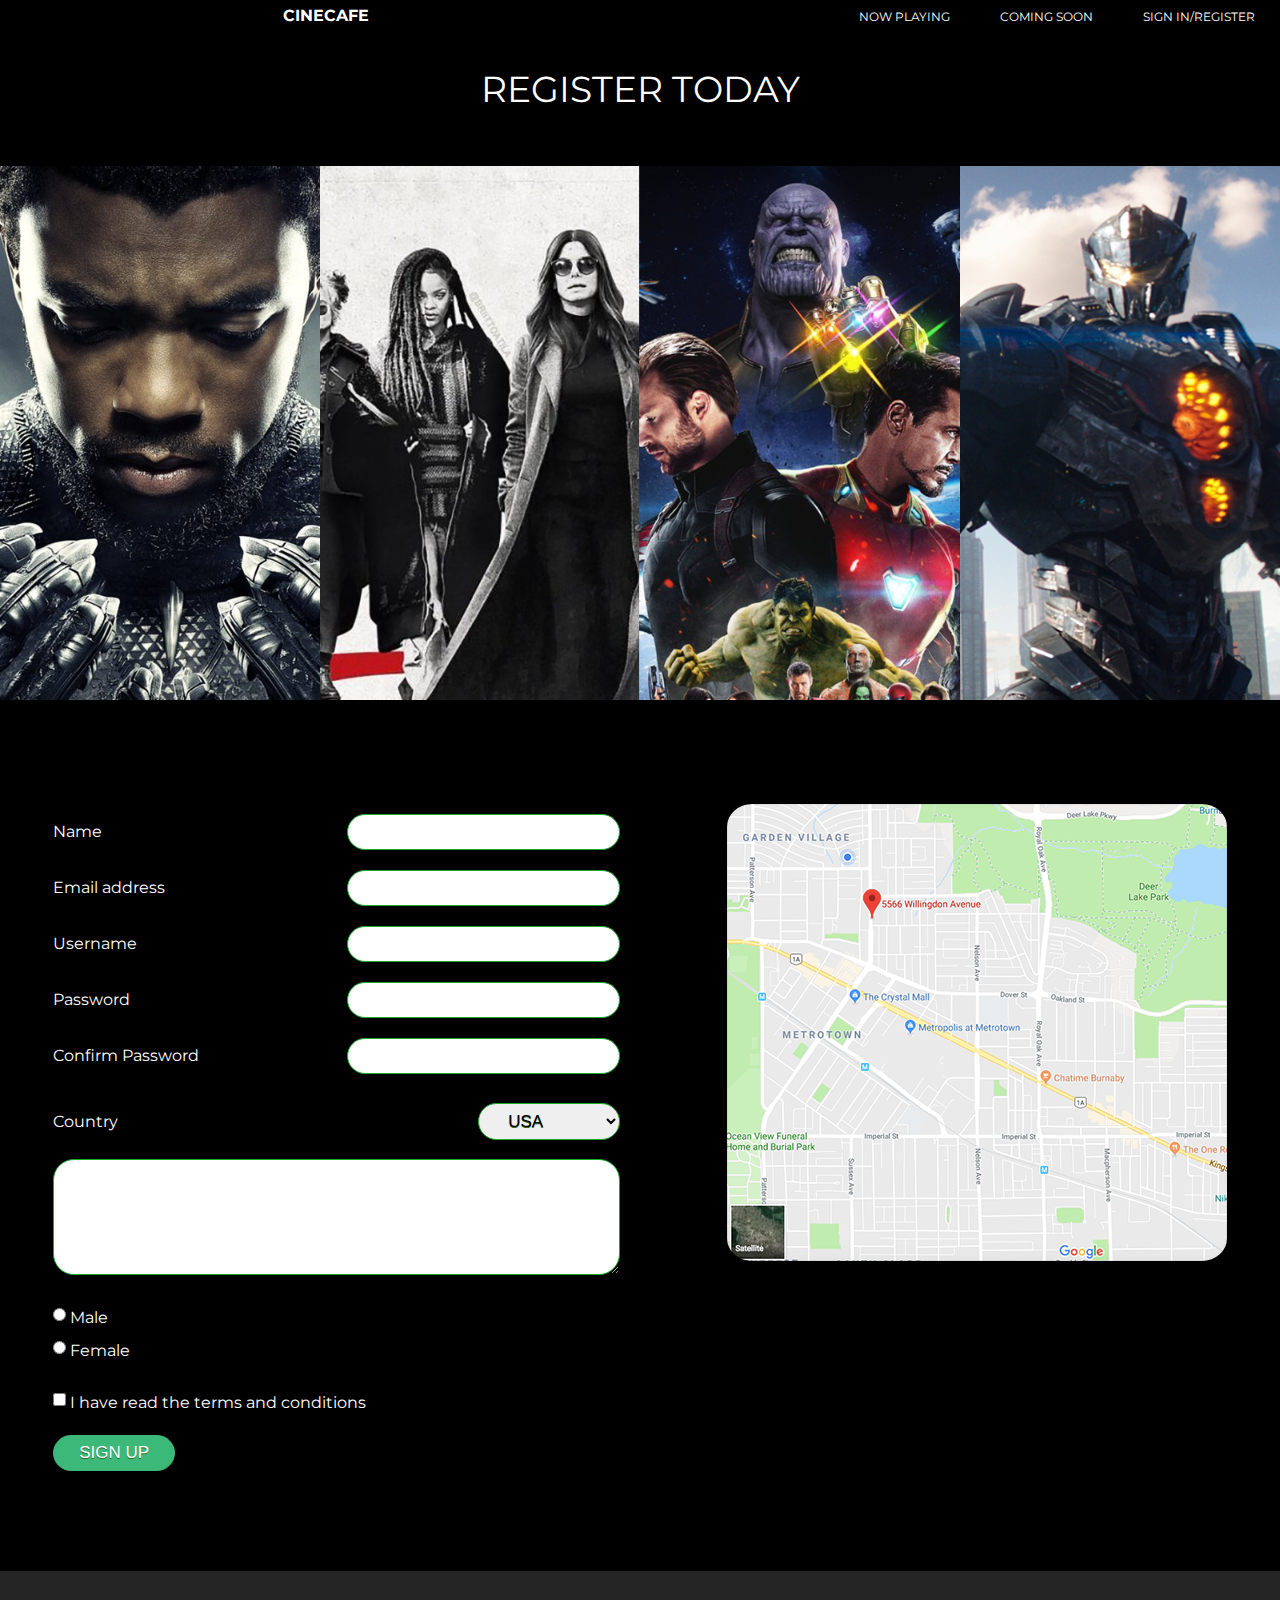
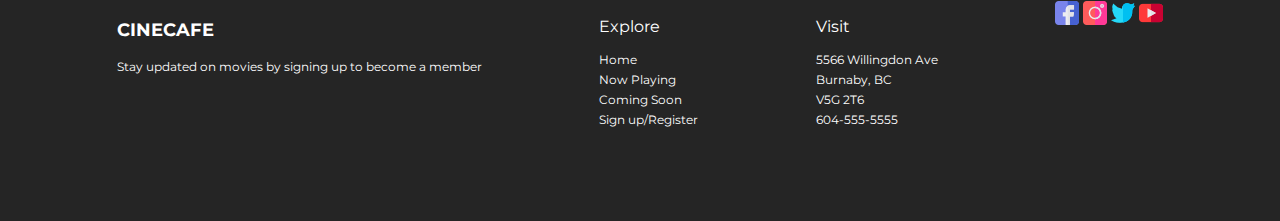
<file: signup.html>
<!DOCTYPE html>
<html lang="en">
<head>
    <meta charset="UTF-8">
    <meta name="viewport" content="width=device-width, initial-scale=1.0">
    <meta http-equiv="X-UA-Compatible" content="ie=edge">
    <title>CineCafe</title>
    <link rel="stylesheet" href="styles/styles.css">
    <link href="https://fonts.googleapis.com/css?family=Montserrat" rel="stylesheet">
</head>
<body>
        <span onclick="openNav()">&#9776;</span>
        
               <!-- Desktop Nav -->
                   <header id="desktop-nav">
                       <nav>
                           <ul>
                               <li><a href="index.html" id="logo">CINECAFE</a></li>
                               <li><a href="index.html">NOW PLAYING</a></li>
                               <li><a href="index.html">COMING SOON</a></li>
                               <li><a href="signup.html">SIGN IN/REGISTER</a></li>
                           </ul>
                       </nav>
                   </header>
               
               <!-- Mobile Nav -->
                   <div id="mobile-nav" class="overlay">
                           <a href="javascript:void(0)" class="closebtn" onclick="closeNav()">&times;</a>
                           <div class="overlay-content">
                             <a href="index.html">CINECAFE</a> 
                             <br>
                             <a href="index.html">Now Playing</a>
                             <a href="index.html">Coming Soon</a>
                             <a href="signup.html">Sign In/Register</a>
                           </div>
                   </div>

        <main>
            <section class="sign-up">
                <p class="section-title">REGISTER TODAY</p>
                <br>
                <img src="images/signup-banner.png" alt="movie banner">
                
                <form action="" method="post" name="form-submit" 
                class="form-submit" id="form-submit">
                 
                <!-- Name -->
                <div class="register-map">
                    <div class="register-form">
                        <div class="form-field">
                            <div class="left-label">
                                <label for="name">Name</label>
                            </div>
                            <div class="right-input">
                                <input type="name" name="name" id="name">
                            </div>
                        </div>
                        <!--Email -->
                        <div class="form-field">
                            <div class="left-label">
                                <label for="email">Email address</label>
                            </div>
                            <div class="right-input">
                                <input type="email" name="email" id="email" />
                            </div>
                        </div>

                        <!--Username -->
                        <div class="form-field">
                            <div class="left-label">
                                <label for="username">Username</label> 
                            </div>
                            <div class="right-input">
                                <input type="username" name="username" id="username" />
                            </div>
                        </div>
                        
                        <!-- Password -->
                        <div class="form-field">
                            <div class="left-label">
                                <label for="password">Password</label>
                            </div>
                            <div class="right-input">
                                <input type="password" name="password" id="password" />
                            </div>
                        </div>
                    
                        
                        <!-- Password Confirmation -->
                        <div class="form-field">
                            <div class="left-label">
                                <label for="password-confirmation" required>Confirm Password</label>
                            </div>
                            <div class="right-input">
                                <input type="password" name="password-confirmation" id="password-confirmation" />
                            </div>
                        </div>
                        <br>
                        <!-- Country -->
                        <div class="form-field">
                            <div class="left-label">
                                <label for="country">Country</label> 
                            </div>
                            <div class="right-input">
                                <select name="country" id="country">
                                    <option value="">USA</option>
                                    <option value="">Canada</option>
                                    <option value="">Mauritius</option>
                                    <option value="">China</option>
                                    <option value="">Mexico</option>
                                    <option value="">Japan</option>
                                    <option value="">Brazil</option>
                                    <option value="">Germany</option>
                                    <option value="">Korea</option>
                                    <option value="">Croatia</option>
                                    <option value="">Russia</option>
                                    <option value="">Belgium</option>
                                    <option value="">Australia</option>
                                </select>
                            </div>
                        </div>
                        <br>
                        
                        <textarea rows="5" cols="50" placeholder="Comments">
                            
                        </textarea>
                            <br>
                        
                                <br><input type="radio" id="male" value="male" name="sex">
                                <label for="male">Male</label>
                                <br>
                            
                                <input type="radio" id="female" value="female" name="sex">
                                <label for="female">Female</label>
                            <br>
                                <br><input type="checkbox" id="Accept" value="Accept">
                                <label for="Accept">I have read the terms and conditions</label>
                                <br>
                                <br>
                                <button class= "submit">SIGN UP</button>
                        </div>
                        <div class="map">
                            <img src="images/map.png" alt="vancouver map">
                        </div>
                    </div>
                </form>
            </section>
        </main>
   
        <!--Footer section-->
        <footer>
          
                <div class="ft-logo-section">
                    <p class="footer-title-text">CINECAFE</p>
                    <p class="footer-body-text">Stay updated on movies by signing up to become a member</p>
                </div>
                <div class="ft-explore-section">
                    <p class="footer-subheader-text">Explore</p>
                    <p class="footer-body-text"><a href="index.html">Home</a></p>
                    <p class="footer-body-text"><a href="index.html">Now Playing</a></p>
                    <p class="footer-body-text"><a href="index.html">Coming Soon</a></p>
                    <p class="footer-body-text"><a href="signup.html">Sign up/Register</a></p>
                </div>
                <div class="ft-visit-section">
                    <p class="footer-subheader-text">Visit</p>
                    <p class="footer-body-text">5566 Willingdon Ave</p>
                    <p class="footer-body-text">Burnaby, BC</p>
                    <p class="footer-body-text">V5G 2T6</p>
                    <p class="footer-body-text">604-555-5555</p>
                </div>
                <div class="ft-social-section">
                    <a class="icon" href="http://www.facebook.com"><img src="images/facebook.png" alt="facebook"></a>
                    <a href="http://www.instagram.com"><img src="images/instagram.png" alt="instagram"></a>
                    <a href="http://www.twitter.com"><img src="images/twitter.png" alt="twitter"></a>
                    <a href="http://www.youtube.com"><img src="images/youtube.png" alt="youtube"></a>
              
              </div>
        
        </footer>
        <script src="scripts/scripts.js"></script> 
</body>
</html>
</file>
<file: styles/styles.css>
/* CSS Document */
html {
  box-sizing: border-box;
  scroll-behavior: smooth; }

*, *:before, *:after {
  box-sizing: inherit; }

img {
  max-width: 100%;
  height: auto; }

table {
  border-collapse: collapse;
  border-spacing: 0; }

body {
  margin: 0;
  padding: 0; }

header {
  height: 25px; }

nav {
  margin-top: 6px; }
  nav ul {
    list-style: none;
    margin: 0;
    padding: 0;
    display: flex;
    justify-content: flex-end; }
  nav a {
    text-decoration: none;
    color: white;
    padding: 3px 25px;
    font-size: 12px; }

#logo {
  font-weight: bold;
  font-size: 16px;
  margin-right: 440px; }

.overlay {
  height: 100%;
  width: 0;
  position: fixed;
  z-index: 1;
  top: 0;
  left: 0;
  background-color: black;
  background-color: rgba(0, 0, 0, 0.9);
  overflow-x: hidden;
  transition: 0.5s; }

.overlay-content {
  position: relative;
  top: 25%;
  width: 100%;
  text-align: center;
  margin-top: 30px; }

.overlay a {
  padding: 8px;
  text-decoration: none;
  font-size: 36px;
  color: #818181;
  display: block;
  transition: 0.3s; }
  @media screen and (max-height: 450px) {
    .overlay a {
      font-size: 20px; } }

.overlay a:hover, .overlay a:focus {
  color: #f1f1f1; }

.overlay .closebtn {
  position: absolute;
  top: 20px;
  right: 45px;
  font-size: 36px; }
  @media screen and (max-height: 450px) {
    .overlay .closebtn {
      font-size: 40px;
      top: 15px;
      right: 35px; } }

@media (max-width: 1100px) {
  #desktop-nav {
    display: none; } }

body {
  background-color: black;
  font-family: "Montserrat", sans-serif;
  color: white; }

footer {
  background-color: #252525;
  height: 250px;
  display: flex;
  justify-content: space-evenly;
  padding-top: 30px; }
  @media (max-width: 1100px) {
    footer {
      display: block;
      height: 500px;
      text-align: center; } }
  @media (max-width: 700px) {
    footer {
      display: block;
      height: 500px;
      text-align: center; } }

.footer-title-text {
  font-size: 18px;
  font-weight: bold; }

.footer-subheader-text {
  font-size: 16px; }

.footer-body-text {
  font-size: 12px;
  margin: 5px 0px; }

@media (max-width: 1100px) {
  .ft-explore-section {
    margin: 40px 0px; } }
@media (max-width: 700px) {
  .ft-explore-section {
    margin: 40px 0px; } }

@media (max-width: 1100px) {
  .ft-visit-section {
    margin: 40px 0px; } }
@media (max-width: 700px) {
  .ft-visit-section {
    margin: 40px 0px; } }

.container {
  width: 950px;
  margin: 0 auto; }
  @media (max-width: 1100px) {
    .container {
      width: 700px; } }
  @media (max-width: 850px) {
    .container {
      width: 550px; } }
  @media (max-width: 700px) {
    .container {
      width: 450px; } }
  @media (max-width: 600px) {
    .container {
      width: 370px; } }
  @media (max-width: 500px) {
    .container {
      width: 300px; } }
  @media (max-width: 400px) {
    .container {
      width: 250px; } }

a {
  text-decoration: none;
  color: white; }

span {
  font-size: 25px;
  cursor: pointer;
  margin-left: 90%;
  display: none; }
  @media (max-width: 1100px) {
    span {
      display: inline-block; } }

.section-title {
  text-align: center;
  font-size: 36px; }

.gallery-grid {
  display: grid;
  grid-template-columns: 1fr 1fr 1fr;
  grid-row-gap: 20px;
  padding-bottom: 100px;
  justify-content: center; }
  @media (max-width: 850px) {
    .gallery-grid {
      display: grid;
      grid-template-columns: 1fr; } }

.large {
  grid-column: 1 / 4;
  grid-row: 1;
  position: relative; }
  @media (max-width: 850px) {
    .large {
      grid-column: 1;
      grid-row: 1; } }

.large img {
  max-width: 100%;
  display: block;
  height: auto; }

.small1 {
  grid-column: 1 / 2;
  grid-row: 2;
  position: relative; }
  @media (max-width: 850px) {
    .small1 {
      grid-column: 1;
      grid-row: 2; } }

.small1 img {
  max-width: 100%;
  display: block;
  height: auto; }

.medium1 {
  grid-column: 2 / 4;
  grid-row: 2;
  position: relative; }
  @media (max-width: 850px) {
    .medium1 {
      grid-column: 1;
      grid-row: 3; } }

.medium1 img {
  max-width: 100%;
  display: block;
  height: auto; }

.medium2 {
  grid-column: 1 / 3;
  grid-row: 3;
  position: relative; }
  @media (max-width: 850px) {
    .medium2 {
      grid-column: 1;
      grid-row: 4; } }

.medium2 img {
  max-width: 100%;
  display: block;
  height: auto; }

.small2 {
  grid-column: 3 / 4;
  grid-row: 3;
  position: relative; }
  @media (max-width: 850px) {
    .small2 {
      grid-column: 1;
      grid-row: 5; } }

.small2 img {
  max-width: 100%;
  display: block;
  height: auto; }

.gallery-text {
  position: absolute;
  top: 50%;
  left: 50%;
  transform: translate(-50%, -50%);
  text-align: center;
  font-size: 24px;
  font-weight: bold; }
  @media (max-width: 400px) {
    .gallery-text {
      font-size: 18px; } }

.video-trailer {
  position: relative; }

.video-trailer video {
  width: 100%;
  height: auto; }

.trailer-text {
  position: absolute;
  top: 45%;
  left: 50%;
  transform: translate(-50%, -50%);
  border: 1px solid white;
  width: 275px;
  height: 50px;
  line-height: 50px;
  text-align: center; }

.trailer-text a {
  text-decoration: none;
  color: white; }

.container video {
  width: 100%;
  height: auto; }

.review {
  padding-bottom: 100px; }

.review-title {
  font-size: 30px;
  margin-top: 50px;
  display: inline-block; }
  @media (max-width: 600px) {
    .review-title {
      font-size: 24px; } }

.review p {
  font-size: 14px; }
  @media (max-width: 700px) {
    .review p {
      margin-bottom: 20px; } }

.red-text {
  color: #f7504e; }

.green-text {
  color: #3cb878; }

.star {
  font-size: 150%;
  color: yellow;
  margin-left: 20px; }
  @media (max-width: 600px) {
    .star {
      font-size: 150%;
      margin-left: 37%;
      line-height: 70px; } }
  @media (max-width: 400px) {
    .star {
      font-size: 150%;
      margin-left: 0; } }

#authors {
  margin-left: 480px; }
  @media (max-width: 850px) {
    #authors {
      margin-left: 350px; } }
  @media (max-width: 700px) {
    #authors {
      margin-left: 200px; } }
  @media (max-width: 500px) {
    #authors {
      margin-left: 100px; } }

form {
  box-sizing: border-box; }
  @media (max-width: 1100px) {
    form {
      display: block;
      text-align: center; } }

.register-map {
  display: flex;
  justify-content: space-around; }
  @media (max-width: 1100px) {
    .register-map {
      display: inline-block; } }

.form-field {
  display: flex;
  justify-content: space-between;
  align-items: center; }
  @media (max-width: 1100px) {
    .form-field {
      display: block;
      text-align: center; } }

#form-submit {
  padding: 100px 0px; }

label, input {
  margin: 10px 0px; }

input {
  vertical-align: 2px; }

input, textarea, select {
  background-color: #white;
  -moz-border-radius: 21px;
  -webkit-border-radius: 21px;
  border-radius: 21px;
  border: 1px solid #18ab29;
  display: inline-block;
  cursor: pointer;
  color: black;
  font-family: Arial;
  font-size: 17px;
  padding: 7px 25px;
  text-decoration: none;
  text-shadow: 0px 1px 0px #2f6627; }

textarea {
  width: 100%;
  height: auto; }
  @media (max-width: 600px) {
    textarea {
      width: 80%; } }

.submit {
  background-color: #3cb878;
  -moz-border-radius: 21px;
  -webkit-border-radius: 21px;
  border-radius: 21px;
  border: 1px solid #3cb878;
  display: inline-block;
  cursor: pointer;
  color: #ffffff;
  font-family: Arial;
  font-size: 17px;
  padding: 7px 25px;
  text-decoration: none;
  text-shadow: 0px 1px 0px #2f6627; }

.map img {
  border-radius: 5%;
  width: 100%;
  height: auto;
  display: block; }
  @media (max-width: 1100px) {
    .map img {
      margin-top: 90px; } }

/*# sourceMappingURL=styles.css.map */
</file>
